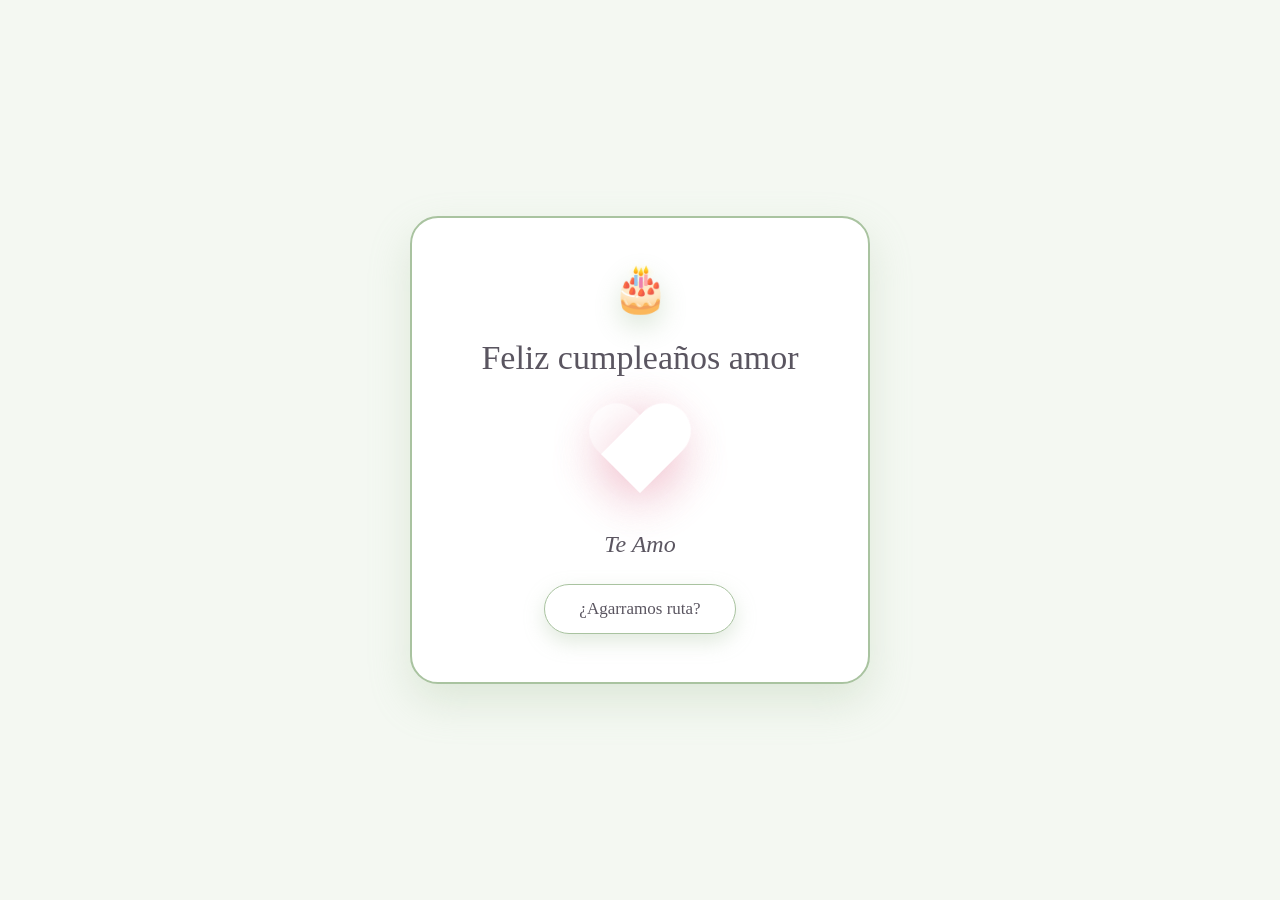
<file: index.html>
<!DOCTYPE html>
<html lang="es">
<head>
  <meta charset="UTF-8">
  <meta name="viewport" content="width=device-width, initial-scale=1.0, viewport-fit=cover">
  <meta name="theme-color" content="#F4F8F2">
  <link rel="manifest" href="manifest.webmanifest">
  <link rel="apple-touch-icon" href="icono.png">
  <meta name="mobile-web-app-capable" content="yes">
  <meta name="apple-mobile-web-app-capable" content="yes">
  <meta name="apple-mobile-web-app-status-bar-style" content="default">
  <meta name="apple-mobile-web-app-title" content="Tu cumple">
  <meta property="og:title" content="Tu cumple 🎂">
  <meta property="og:description" content="Una aventura de cumpleaños con recuerdos. 🎉">
  <meta property="og:type" content="website">
  <meta property="og:image" content="/og-torta.png">
  <meta property="og:image:width" content="1200">
  <meta property="og:image:height" content="630">
  <title>Feliz cumpleaños amor</title>
  <link rel="stylesheet" href="estilos.css">
</head>
<body>

  <!-- ============ PORTADA ============ -->
  <main id="pantalla-portada" class="pantalla activa">
    <div class="carta">
      <div class="torta" aria-hidden="true">🎂</div>
      <h1 class="titulo"></h1>
      <div class="corazon" aria-hidden="true"></div>
      <p class="frase"></p>
      <div class="botones-portada">
        <button class="boton" type="button" id="btn-empezar"></button>
        <button id="btn-historial" class="boton-chico js-recorridos oculto" type="button"></button>
      </div>
    </div>
  </main>

  <!-- ============ VIAJE ============ -->
  <section id="pantalla-viaje" class="pantalla viaje oculto">
    <div class="encabezado">
      <span id="v-encabezado"></span>
    </div>

    <div class="intro-card"><p id="v-intro"></p></div>

    <div class="mini-km"><span id="v-km">0,0</span> km recorridos</div>
    <div id="modo-prueba" class="modo-prueba oculto">MODO PRUEBA · km sumados de prueba</div>

    <button id="btn-wake" class="boton-chico wake-btn oculto" type="button"></button>
    <button id="btn-recorridos-viaje" class="boton-chico js-recorridos oculto" type="button"></button>

    <div class="aviso-gps oculto" id="aviso-gps">
      <p id="t-aviso-gps"></p>
      <button id="btn-reintentar" class="boton-chico"></button>
    </div>

    <div id="v-buscando" class="buscando"></div>

    <div id="mapa-wrap" class="oculto mapa-wrap">
      <div id="mapa"></div>
      <p class="mini-aviso">Recorrido en tiempo real</p>
    </div>

    <button id="btn-terminar" class="boton oculto"></button>
  </section>

  <!-- ============ MODAL EVENTO (pista / destino) ============ -->
  <div id="modal-evento" class="modal">
    <div class="modal-carta">
      <span class="modal-sello" id="m-sello">🎁 PISTA</span>
      <h2 id="m-titulo"></h2>
      <p id="m-texto"></p>
      <div id="m-aviso" class="modal-aviso oculto"></div>
      <input type="text" id="m-input" class="modal-input oculto" autocomplete="off" autocapitalize="sentences">
      <button id="m-subir-foto" class="boton oculto"></button>
      <button id="m-cerrar" class="boton-chico"></button>
    </div>
  </div>

  <!-- ============ CONFIRMAR ============ -->
  <div id="modal-confirm" class="modal">
    <div class="modal-carta">
      <h2 id="c-titulo"></h2>
      <p id="c-texto"></p>
      <button id="c-si" class="boton"></button>
      <button id="c-no" class="boton-chico"></button>
    </div>
  </div>

  <input type="file" id="input-foto" accept="image/*" capture="environment" hidden>

  <!-- ============ HISTORIAL ============ -->
  <section id="pantalla-historial" class="pantalla historial oculto">
    <div class="encabezado"><span id="h-titulo"></span></div>
    <p id="h-vacio" class="frase oculto"></p>
    <div id="h-lista" class="h-lista"></div>
    <button id="h-volver" class="boton-chico"></button>
  </section>

  <!-- ============ FINAL / RECORRIDO GUARDADO ============ -->
  <section id="pantalla-final" class="pantalla final oculto">
    <div class="encabezado"><span class="titulo-final"></span></div>
    <p id="f-mensaje" class="frase"></p>
    <div id="mapa-final-wrap" class="mapa-wrap oculto">
      <div id="mapa-final"></div>
    </div>
    <div id="galeria" class="galeria"></div>
    <div id="respuestas" class="respuestas oculto"></div>
    <div class="final-botones">
      <button id="btn-reiniciar" class="boton"></button>
      <button id="btn-volver" class="boton oculto"></button>
      <button id="btn-final-otros" class="boton-chico js-recorridos oculto"></button>
    </div>
  </section>

  <!-- ============ LIGHTBOX ============ -->
  <div id="lightbox" class="lightbox oculto">
    <img id="lightbox-img" alt="Recuerdo">
  </div>

  <script src="config.js"></script>
  <script src="main.js"></script>
</body>
</html>
</file>
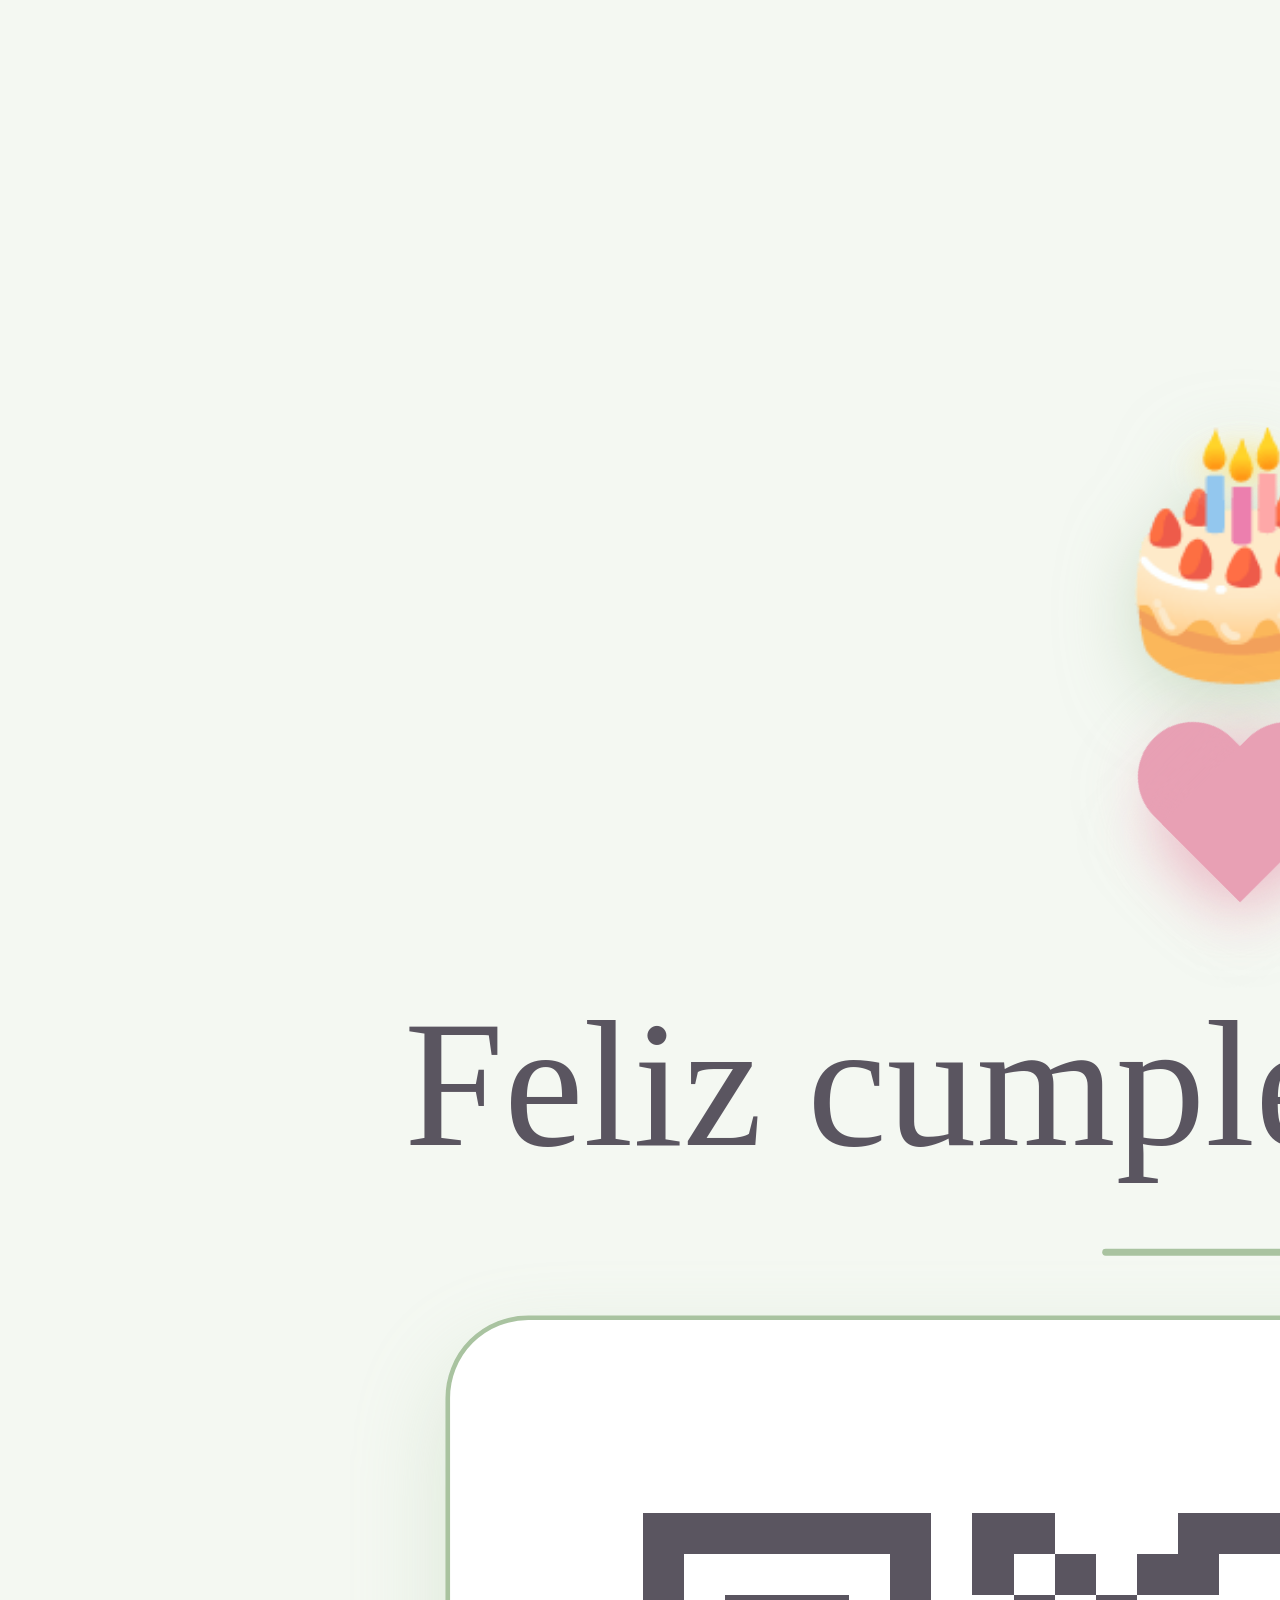
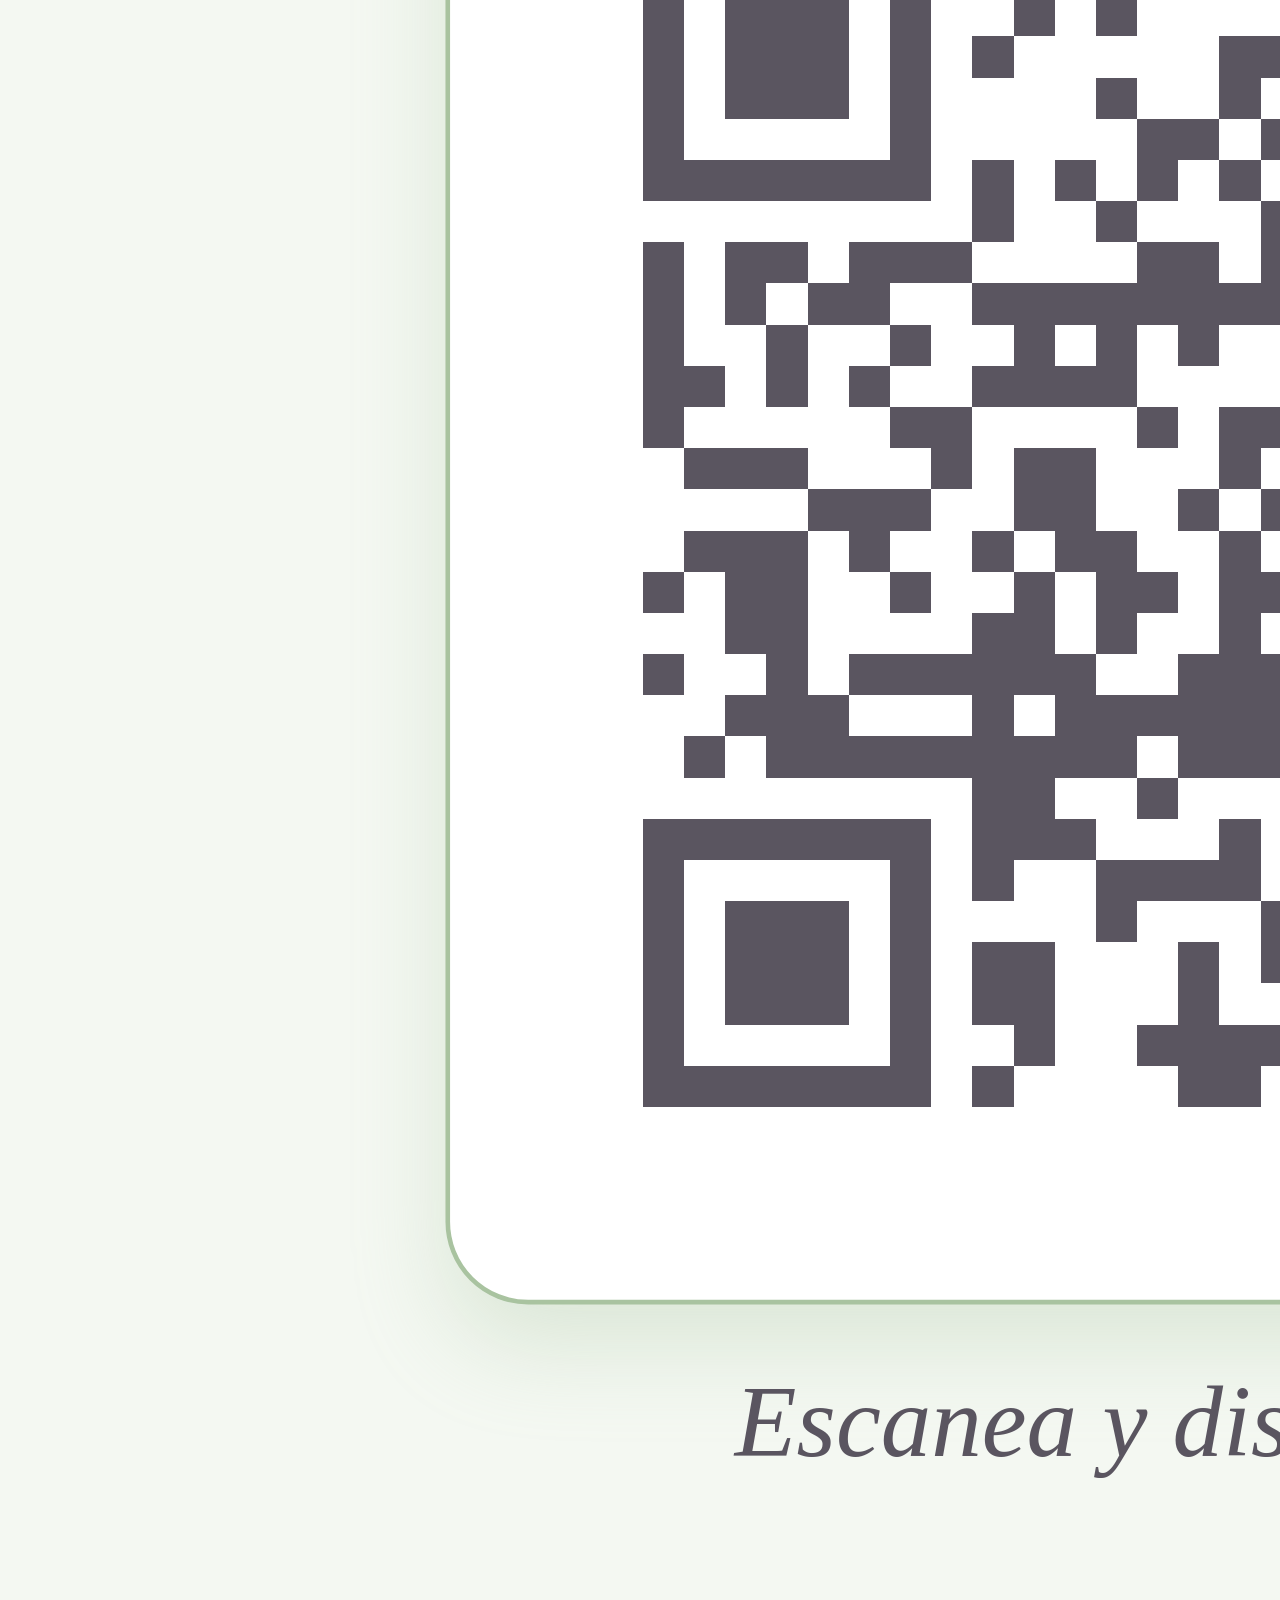
<file: qr.html>
<!DOCTYPE html>
<html lang="es">
<head>
<meta charset="UTF-8">
<title>QR del cumple</title>
<style>
  /* La tarjeta se arma con los mismos colores y la misma tipografía que la app.
     Está escalada a A4 (2480x3508 = 300 dpi) y se convierte en una sola imagen
     con tools/qr.js, para imprimir. No es una página de la app. */
  :root {
    --fondo: #F4F8F2;
    --tinta: #5A5560;
    --tinta-suave: #8A8491;
    --rosa: #E8A0B4;
    --verde: #A9C3A0;
    --blanco: #FFFFFF;
  }
  * { margin: 0; padding: 0; box-sizing: border-box; }
  html, body { width: 2480px; height: 3508px; }
  body {
    background: var(--fondo);
    display: flex;
    align-items: center;
    justify-content: center;
    overflow: hidden;
  }
  /* El diseño está hecho a 1080x1350 y se escala entero, así que las
     proporciones son las mismas que en la versión para el chat. */
  .hoja {
    width: 1080px;
    height: 1350px;
    transform: scale(2.2963);
    transform-origin: center center;
    display: flex;
    flex-direction: column;
    align-items: center;
    justify-content: center;
    gap: 26px;
    font-family: Georgia, "Times New Roman", serif;
    color: var(--tinta);
  }
  .torta {
    font-size: 104px;
    line-height: 1;
    filter: drop-shadow(0 10px 16px rgba(169, 195, 160, 0.5));
  }
  .corazon {
    position: relative;
    width: 96px;
    height: 86px;
  }
  .corazon::before,
  .corazon::after {
    content: "";
    position: absolute;
    width: 48px;
    height: 77px;
    background: var(--rosa);
    filter: drop-shadow(0 8px 14px rgba(232, 160, 180, 0.5));
  }
  .corazon::before {
    left: 48px;
    transform: rotate(-45deg);
    transform-origin: 0 100%;
    border-radius: 48px 48px 0 0;
  }
  .corazon::after {
    left: 0;
    transform: rotate(45deg);
    transform-origin: 100% 100%;
    border-radius: 48px 48px 0 0;
  }
  .titulo {
    font-size: 78px;
    font-weight: normal;
    line-height: 1.15;
    text-align: center;
    max-width: 920px;
  }
  .regla {
    width: 120px;
    height: 3px;
    border-radius: 3px;
    background: var(--verde);
  }
  /* El QR va sobre un cuadrado blanco con aire alrededor: la cámara necesita
     ese margen para leerlo, y el blanco es lo que hace que se lea siempre. */
  .qr {
    background: var(--blanco);
    border: 2px solid var(--verde);
    border-radius: 36px;
    padding: 84px;
    box-shadow: 0 18px 40px rgba(169, 195, 160, 0.32);
    line-height: 0;
  }
  .qr svg { width: 520px; height: 520px; display: block; }
  .pie {
    font-size: 44px;
    font-style: italic;
    text-align: center;
    color: var(--tinta);
  }
</style>
</head>
<body>
  <div class="hoja">
    <div class="torta">🎂</div>
    <div class="corazon" aria-hidden="true"></div>
    <h1 class="titulo">Feliz cumpleaños amor</h1>
    <div class="regla" aria-hidden="true"></div>
    <div class="qr"><svg width="580" height="580" xmlns="http://www.w3.org/2000/svg" viewBox="0 0 29 29" shape-rendering="crispEdges"><path stroke="#5A5560" d="M0 0.5h7m1 0h2m3 0h3m2 0h3m1 0h7M0 1.5h1m5 0h1m1 0h1m1 0h1m1 0h2m2 0h3m1 0h1m1 0h1m5 0h1M0 2.5h1m1 0h3m1 0h1m2 0h1m1 0h1m4 0h1m1 0h1m1 0h1m1 0h1m1 0h3m1 0h1M0 3.5h1m1 0h3m1 0h1m1 0h1m5 0h2m1 0h1m2 0h1m1 0h1m1 0h3m1 0h1M0 4.5h1m1 0h3m1 0h1m4 0h1m2 0h1m1 0h4m2 0h1m1 0h3m1 0h1M0 5.5h1m5 0h1m5 0h2m1 0h3m1 0h1m2 0h1m5 0h1M0 6.5h7m1 0h1m1 0h1m1 0h1m1 0h1m1 0h1m1 0h1m1 0h1m1 0h7M8 7.5h1m2 0h1m3 0h3m1 0h1M0 8.5h1m1 0h2m1 0h3m4 0h2m1 0h1m1 0h2m3 0h1m2 0h1m1 0h2M0 9.5h1m1 0h1m1 0h2m2 0h8m2 0h2m1 0h4m3 0h1M0 10.5h1m2 0h1m2 0h1m2 0h1m1 0h1m1 0h1m2 0h1m9 0h2M0 11.5h2m1 0h1m1 0h1m2 0h4m4 0h1m1 0h5m1 0h1m3 0h1M0 12.5h1m5 0h2m4 0h1m1 0h2m1 0h1m3 0h1m3 0h2M1 13.5h3m3 0h1m1 0h2m3 0h1m1 0h2m1 0h1m2 0h1m3 0h3M4 14.5h3m2 0h2m2 0h1m1 0h2m1 0h2m1 0h1m4 0h3M1 15.5h3m1 0h1m2 0h1m1 0h2m2 0h1m1 0h1m3 0h1m2 0h2m2 0h1M0 16.5h1m1 0h2m2 0h1m2 0h1m1 0h2m1 0h2m2 0h4m1 0h3m1 0h1M2 17.5h2m4 0h2m1 0h1m2 0h1m1 0h2m2 0h1m2 0h1m1 0h3M0 18.5h1m2 0h1m1 0h6m2 0h4m4 0h1m1 0h2m1 0h1M2 19.5h3m3 0h1m1 0h8m2 0h4m2 0h1M1 20.5h1m1 0h9m1 0h5m1 0h8M8 21.5h2m2 0h1m4 0h4m3 0h5M0 22.5h7m1 0h3m3 0h1m3 0h3m1 0h1m1 0h2m1 0h1M0 23.5h1m5 0h1m1 0h1m2 0h4m1 0h1m3 0h1m3 0h2m2 0h1M0 24.5h1m1 0h3m1 0h1m4 0h1m3 0h3m2 0h5m1 0h2M0 25.5h1m1 0h3m1 0h1m1 0h2m3 0h1m1 0h3m1 0h3m1 0h3m2 0h1M0 26.5h1m1 0h3m1 0h1m1 0h2m3 0h1m2 0h1m3 0h2m1 0h1m2 0h1m1 0h1M0 27.5h1m5 0h1m2 0h1m2 0h4m4 0h1m4 0h1m1 0h1M0 28.5h7m1 0h1m4 0h2m1 0h1m1 0h4m2 0h1m2 0h1"/></svg>
</div>
    <p class="pie">Escanea y disfruta tu día</p>
  </div>
</body>
</html>
</file>
<file: estilos.css>
* { margin: 0; padding: 0; box-sizing: border-box; }

:root {
  --fondo: #F4F8F2;
  --tinta: #5A5560;
  --tinta-suave: #8A8491;
  --rosa: #E8A0B4;
  --verde: #A9C3A0;
  --blanco: #FFFFFF;
}

html, body { height: 100%; }

body {
  font-family: Georgia, "Times New Roman", serif;
  background: var(--fondo);
  color: var(--tinta);
}

.oculto { display: none !important; }

#pantalla-portada {
  flex-direction: column;
  justify-content: center;
}

/* ==================== PORTADA ==================== */
.pantalla {
  min-height: 100%;
  display: flex;
  align-items: center;
  justify-content: center;
  padding: 24px;
}

.carta {
  text-align: center;
  max-width: 460px;
  width: 100%;
  display: flex;
  flex-direction: column;
  align-items: center;
  gap: 26px;
  background: var(--blanco);
  border: 2px solid var(--verde);
  border-radius: 28px;
  padding: 48px 40px;
  box-shadow: 0 18px 40px rgba(169, 195, 160, 0.3);
}

.torta {
  font-size: 46px;
  line-height: 1;
  animation: balanceo 3s ease-in-out infinite;
  filter: drop-shadow(0 10px 14px rgba(169, 195, 160, 0.45));
}

@keyframes balanceo {
  0%, 100% { transform: translateY(0) rotate(-3deg); }
  50%      { transform: translateY(-6px) rotate(3deg); }
}

.titulo {
  font-size: 34px;
  font-weight: normal;
  line-height: 1.2;
  color: var(--tinta);
}

.corazon {
  position: relative;
  width: 110px;
  height: 100px;
  animation: latido 1.6s ease-in-out infinite;
}

.corazon::before,
.corazon::after {
  content: "";
  position: absolute;
  width: 55px;
  height: 88px;
  background: var(--blanco);
  filter: drop-shadow(0 14px 24px rgba(232, 160, 180, 0.45));
}

.corazon::before {
  left: 55px;
  transform: rotate(-45deg);
  transform-origin: 0 100%;
  border-radius: 55px 55px 0 0;
}

.corazon::after {
  left: 0;
  transform: rotate(45deg);
  transform-origin: 100% 100%;
  border-radius: 55px 55px 0 0;
}

@keyframes latido {
  0%, 100% { transform: scale(1); }
  25%      { transform: scale(1.08); }
  40%      { transform: scale(0.98); }
  55%      { transform: scale(1.05); }
}

.frase {
  font-size: 24px;
  font-style: italic;
  color: var(--tinta);
}

.boton {
  font-family: Georgia, "Times New Roman", serif;
  font-size: 17px;
  color: var(--tinta);
  background: var(--blanco);
  border: 1.5px solid var(--verde);
  border-radius: 999px;
  padding: 14px 34px;
  cursor: pointer;
  box-shadow: 0 8px 20px rgba(169, 195, 160, 0.35);
  transition: transform 0.15s ease, box-shadow 0.15s ease;
}

.boton:hover { box-shadow: 0 10px 26px rgba(169, 195, 160, 0.5); }
.boton:active { transform: scale(0.97); }

.boton-chico {
  font-family: Georgia, "Times New Roman", serif;
  font-size: 14px;
  color: var(--tinta-suave);
  background: transparent;
  border: 1.5px solid var(--verde);
  border-radius: 999px;
  padding: 8px 18px;
  cursor: pointer;
}

.botones-portada {
  display: flex;
  flex-direction: column;
  align-items: center;
  gap: 12px;
  width: 100%;
}

/* ==================== VIAJE ==================== */
.viaje {
  flex-direction: column;
  align-items: stretch;
  gap: 14px;
  justify-content: flex-start;
  padding: 20px 16px calc(20px + env(safe-area-inset-bottom));
}

.encabezado {
  display: flex;
  align-items: center;
  justify-content: center;
  gap: 10px;
  font-family: Georgia, serif;
  font-style: italic;
  font-size: 16px;
  color: var(--tinta-suave);
}

.intro-card {
  background: var(--blanco);
  border: 1.5px solid var(--verde);
  border-radius: 16px;
  padding: 14px 16px;
  font-size: 15px;
  line-height: 1.5;
  color: var(--tinta);
  text-align: center;
  box-shadow: 0 6px 16px rgba(169, 195, 160, 0.2);
}

.mini-km {
  text-align: center;
  font-size: 15px;
  color: var(--tinta-suave);
}

.mini-km span {
  font-size: 26px;
  color: var(--tinta);
  font-weight: bold;
}

.wake-btn {
  align-self: center;
}

.viaje > .boton-chico {
  align-self: center;
}

.wake-btn.activo {
  background: var(--verde);
  color: var(--blanco);
  border-color: var(--verde);
}

.modo-prueba {
  text-align: center;
  font-size: 12px;
  font-style: italic;
  letter-spacing: 1px;
  color: #d65296;
  font-weight: bold;
}

.buscando {
  text-align: center;
  padding: 40px 0;
  color: var(--tinta-suave);
  font-style: italic;
}

.aviso-gps {
  background: #FFF3E0;
  border: 1.5px solid #EFC9A0;
  border-radius: 16px;
  padding: 12px 14px;
  display: flex;
  flex-direction: column;
  align-items: center;
  gap: 10px;
  font-size: 14px;
}

.mapa-wrap {
  position: relative;
  height: 62vh;
  min-height: 320px;
  border-radius: 20px;
  overflow: hidden;
  border: 2px solid var(--verde);
  box-shadow: 0 10px 26px rgba(169, 195, 160, 0.3);
}

#mapa, #mapa-final { position: absolute; inset: 0; }

.mini-aviso {
  position: absolute;
  bottom: 8px;
  left: 50%;
  transform: translateX(-50%);
  background: rgba(255, 255, 255, 0.9);
  border-radius: 999px;
  padding: 4px 14px;
  font-size: 12px;
  color: var(--tinta-suave);
  z-index: 500;
}

/* ==================== MODAL ==================== */
.modal {
  position: fixed;
  inset: 0;
  background: rgba(90, 85, 96, 0.45);
  display: flex;
  align-items: center;
  justify-content: center;
  padding: 24px;
  z-index: 1000;
  opacity: 0;
  pointer-events: none;
  transition: opacity 0.25s ease;
}

.modal.abierto {
  opacity: 1;
  pointer-events: auto;
}

.modal-carta {
  background: var(--blanco);
  border: 2px solid var(--verde);
  border-radius: 24px;
  padding: 30px 26px;
  max-width: 420px;
  /* En un teléfono chico, con el teclado abierto, una parada con texto largo
     tapaba los botones sin forma de llegar: la carta scrollea. */
  max-height: calc(100vh - 48px);
  overflow-y: auto;
  width: 100%;
  text-align: center;
  display: flex;
  flex-direction: column;
  gap: 16px;
  align-items: center;
  box-shadow: 0 22px 50px rgba(90, 85, 96, 0.35);
}

.modal-sello {
  font-size: 13px;
  letter-spacing: 2px;
  text-transform: uppercase;
  color: var(--rosa);
  font-style: italic;
}

.modal-carta h2 {
  font-size: 24px;
  font-weight: normal;
  color: var(--tinta);
}

.modal-carta p {
  font-size: 15px;
  line-height: 1.5;
  color: var(--tinta);
}

.modal-input {
  width: 100%;
  font-family: Georgia, "Times New Roman", serif;
  font-size: 16px;
  color: var(--tinta);
  background: var(--fondo);
  border: 1.5px solid var(--verde);
  border-radius: 999px;
  padding: 12px 18px;
  text-align: center;
  outline: none;
}

.modal-input:focus {
  border-color: var(--rosa);
  box-shadow: 0 0 0 3px rgba(232, 160, 180, 0.2);
}

/* Aviso del modal: si un recuerdo se guardó o si no se pudo leer */
.modal-aviso {
  font-size: 13px;
  color: var(--tinta-suave);
  margin-bottom: 2px;
}

/* ==================== FINAL ==================== */
.final {
  flex-direction: column;
  align-items: stretch;
  gap: 14px;
  justify-content: flex-start;
  padding: 20px 16px calc(20px + env(safe-area-inset-bottom));
}

.titulo-final {
  font-size: 22px;
  font-style: italic;
  color: var(--tinta);
  text-align: center;
}

.galeria {
  display: grid;
  grid-template-columns: repeat(auto-fill, minmax(96px, 1fr));
  gap: 10px;
}

.final-botones {
  display: flex;
  flex-direction: column;
  align-items: center;
  gap: 12px;
}

/* ==================== HISTORIAL ==================== */
.historial {
  flex-direction: column;
  align-items: stretch;
  gap: 16px;
  justify-content: flex-start;
  padding: 20px 16px calc(20px + env(safe-area-inset-bottom));
}

.h-lista {
  display: flex;
  flex-direction: column;
  gap: 12px;
}

/* La fila del historial: la tarjeta que abre el recorrido y, al lado, el botón
   de borrarlo. Son hermanos para que el toque de uno no caiga en el otro. */
.h-item {
  display: flex;
  align-items: stretch;
  gap: 8px;
}

.h-item .h-card {
  flex: 1;
  min-width: 0;
}

.h-borrar {
  flex: 0 0 auto;
  width: 46px;
  border-radius: 18px;
  border: 1.5px solid rgba(214, 82, 150, 0.35);
  background: var(--blanco);
  color: #d65296;
  font-size: 19px;
  line-height: 1;
  cursor: pointer;
  transition: transform 0.15s ease, background 0.15s ease;
}

.h-borrar:hover { background: #fdeef4; }
.h-borrar:active { transform: scale(0.94); }

.h-card {
  display: flex;
  align-items: center;
  gap: 14px;
  width: 100%;
  font-family: Georgia, "Times New Roman", serif;
  text-align: left;
  background: var(--blanco);
  border: 1.5px solid var(--verde);
  border-radius: 18px;
  padding: 12px 14px;
  cursor: pointer;
  box-shadow: 0 6px 16px rgba(169, 195, 160, 0.25);
  transition: transform 0.15s ease, box-shadow 0.15s ease;
}

.h-card:hover { box-shadow: 0 10px 22px rgba(169, 195, 160, 0.4); }
.h-card:active { transform: scale(0.98); }

.h-mini {
  width: 62px;
  height: 62px;
  flex: 0 0 62px;
  border-radius: 14px;
  object-fit: cover;
  border: 2px solid var(--verde);
}

/* Un recorrido sin fotos: un marco vacío, no una imagen rota */
.h-mini.vacio {
  background: var(--fondo);
}

.h-datos {
  display: flex;
  flex-direction: column;
  gap: 4px;
}

.h-fecha {
  font-size: 16px;
  color: var(--tinta);
}

.h-km {
  font-size: 14px;
  color: var(--tinta-suave);
}

.galeria img {
  width: 100%;
  aspect-ratio: 1;
  object-fit: cover;
  border-radius: 14px;
  border: 2px solid var(--verde);
  cursor: pointer;
  box-shadow: 0 6px 16px rgba(169, 195, 160, 0.3);
}

/* Las respuestas de las pistas, debajo de los recuerdos */
.respuestas {
  display: flex;
  flex-direction: column;
  gap: 10px;
}

.r-tarjeta {
  background: var(--blanco);
  border: 2px solid var(--rosa);
  border-radius: 18px;
  padding: 12px 16px;
  box-shadow: 0 6px 16px rgba(232, 160, 180, 0.28);
}

.r-pie {
  font-size: 13px;
  color: var(--tinta-suave);
  margin-bottom: 6px;
}

.r-texto {
  font-size: 17px;
  font-style: italic;
  color: var(--tinta);
  white-space: pre-wrap;
  overflow-wrap: break-word;
}

/* Marcador de foto en el mapa final */
.foto-ic {
  background: transparent;
  border: none;
  position: relative;
}

.foto-ic img {
  width: 56px;
  height: 56px;
  border-radius: 14px;
  object-fit: cover;
  border: 3px solid var(--blanco);
  box-shadow: 0 6px 16px rgba(90, 85, 96, 0.35);
}

/* Cuántas fotos hay en esa parada */
.foto-n {
  position: absolute;
  top: -7px;
  right: -7px;
  min-width: 22px;
  height: 22px;
  padding: 0 5px;
  border-radius: 11px;
  background: var(--rosa);
  color: var(--blanco);
  border: 2px solid var(--blanco);
  box-shadow: 0 2px 6px rgba(90, 85, 96, 0.35);
  font-size: 12px;
  font-weight: 700;
  line-height: 18px;
  text-align: center;
}

/* ==================== LIGHTBOX ==================== */
.lightbox {
  position: fixed;
  inset: 0;
  background: rgba(0, 0, 0, 0.85);
  display: flex;
  align-items: center;
  justify-content: center;
  padding: 20px;
  z-index: 2000;
}

.lightbox img {
  max-width: 100%;
  max-height: 100%;
  border-radius: 16px;
}

/* ==================== RESPONSIVE (mobile) ==================== */
@media (max-width: 480px) {
  .carta {
    padding: 32px 22px;
    border-radius: 22px;
    gap: 20px;
  }

  .titulo {
    font-size: 26px;
  }

  .frase {
    font-size: 20px;
  }

  .torta { font-size: 38px; }

  .corazon { width: 88px; height: 80px; }

  .boton {
    font-size: 15px;
    padding: 13px 26px;
    width: 100%;
  }

  .viaje, .final, .historial {
    padding: 14px 10px calc(14px + env(safe-area-inset-bottom));
    gap: 12px;
  }

  .encabezado { font-size: 14px; }

  .mapa-wrap {
    height: 56vh;
    min-height: 280px;
    border-radius: 16px;
  }

  .modal-carta {
    padding: 24px 18px;
    border-radius: 20px;
  }

  .modal-carta h2 { font-size: 20px; }
  .modal-carta p { font-size: 14px; }
}
</file>
